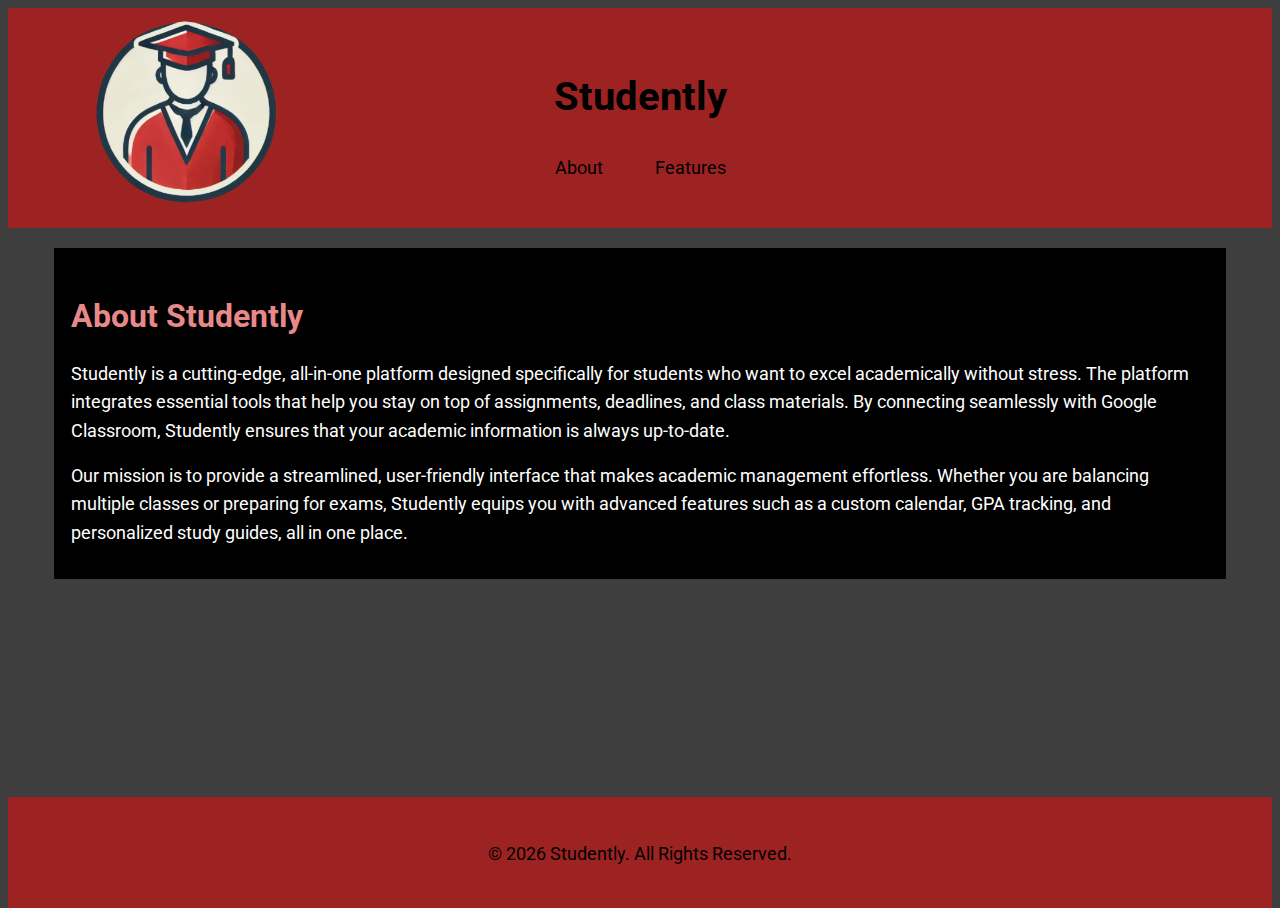
<file: src/index.html>
<!DOCTYPE html>
<html lang="en">
<head>
  <meta charset="UTF-8">
  <meta name="viewport" content="width=device-width, initial-scale=1.0">
  <meta name="description" content="Studently is an all-in-one platform designed to help students achieve academic success with ease and efficiency.">
  <title>Studently - About</title>
  <!-- Google Fonts Link for Roboto -->
  <link href="https://fonts.googleapis.com/css2?family=Roboto:wght@400;700&display=swap" rel="stylesheet">
  <link rel="stylesheet" href="styles.css">
</head>
<body>
  <!-- Header with Logo, Title, and Navigation -->
  <header>
    <div class="container">
      <!-- Logo positioned absolutely -->
      <div class="logo">
        <img src="img/logo.png" alt="Studently Logo">
      </div>
      <!-- New wrapper for title and nav links in column layout -->
      <div class="header-main">
        <h1>Studently</h1>
        <nav>
          <ul class="nav-links">
            <li><a href="index.html">About</a></li>
            <li><a href="features.html">Features</a></li>
          </ul>
        </nav>
      </div>
    </div>
  </header>
  
  <!-- Main Content -->
  <main>
    <div class="container box">
      <h2>About Studently</h2>
      <p>
        Studently is a cutting-edge, all-in-one platform designed specifically for students who want to excel academically without stress. The platform integrates essential tools that help you stay on top of assignments, deadlines, and class materials. By connecting seamlessly with Google Classroom, Studently ensures that your academic information is always up-to-date.
      </p>
      <p>
        Our mission is to provide a streamlined, user-friendly interface that makes academic management effortless. Whether you are balancing multiple classes or preparing for exams, Studently equips you with advanced features such as a custom calendar, GPA tracking, and personalized study guides, all in one place.
      </p>
    </div>
  </main>
  
  <!-- Footer -->
  <footer>
    <div class="container">
      <p>&copy; <span id="year"></span> Studently. All Rights Reserved.</p>
    </div>
  </footer>
  
  <script src="script.js"></script>
</body>
</html>
</file>
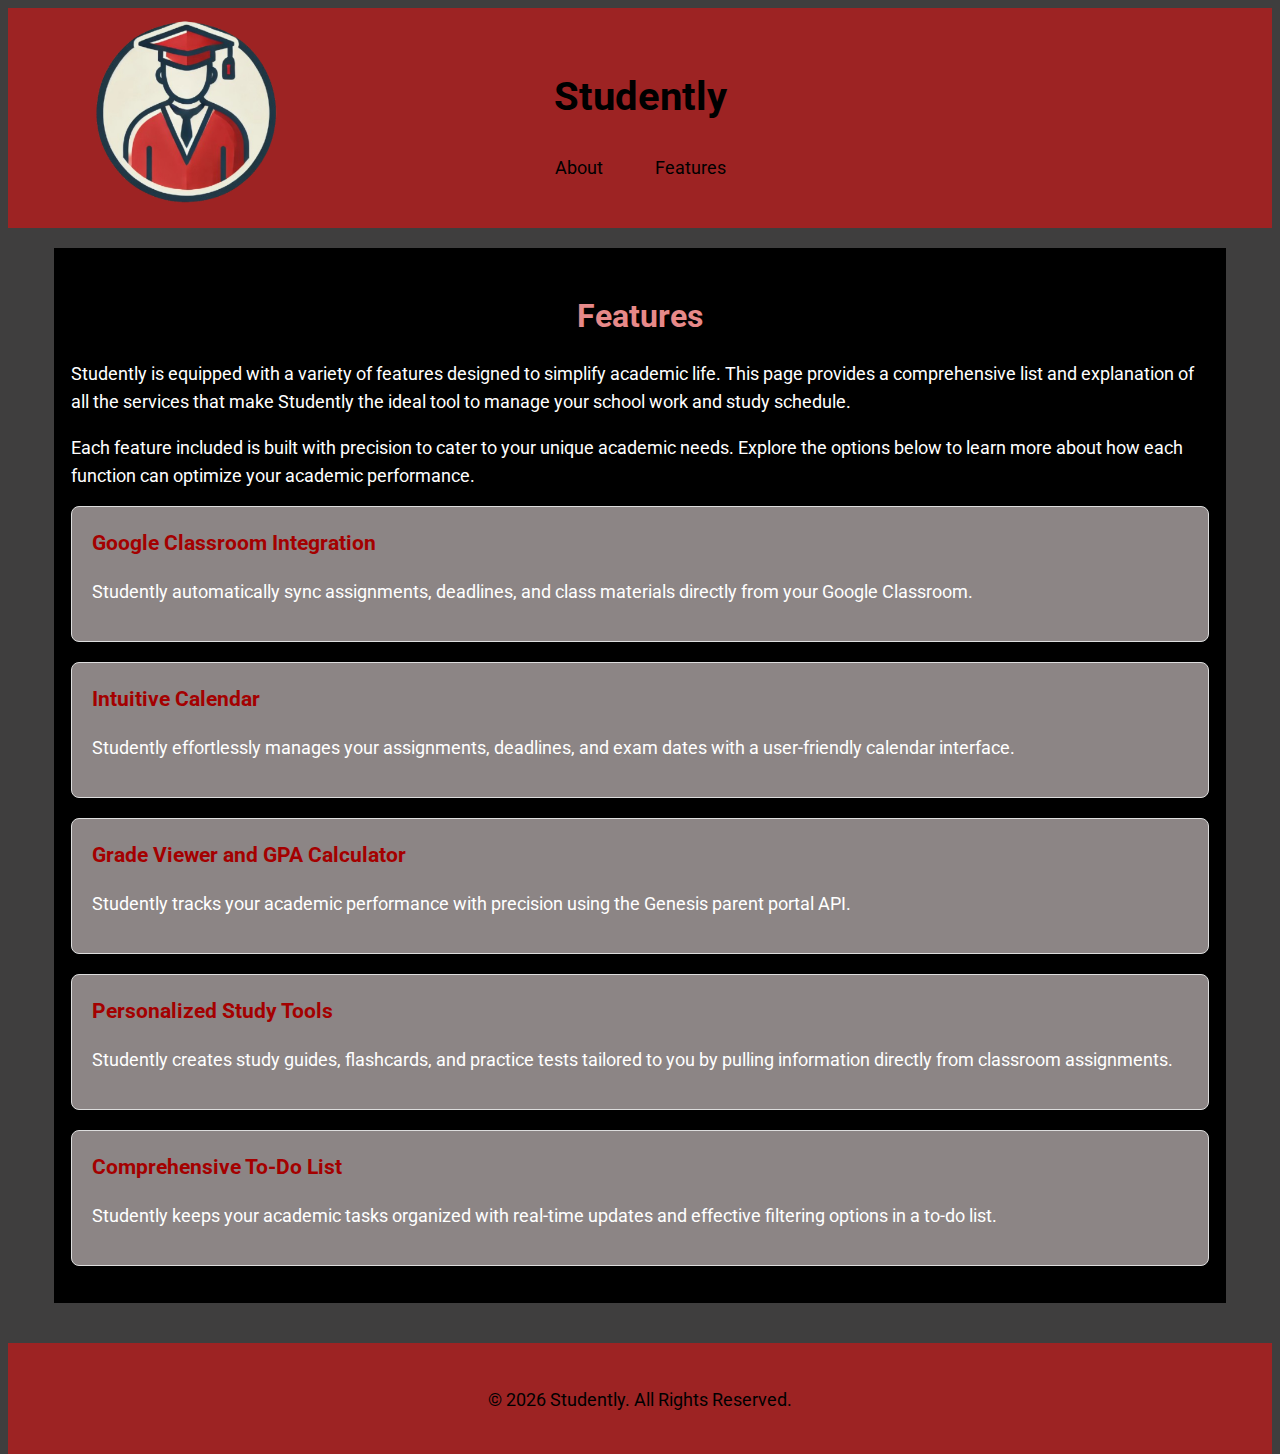
<file: src/features.html>
<!DOCTYPE html>
<html lang="en">
<head>
  <meta charset="UTF-8">
  <meta name="viewport" content="width=device-width, initial-scale=1.0">
  <meta name="description" content="Explore the features of Studently, the platform designed to optimize student success.">
  <title>Studently - Features</title>
  <!-- Google Fonts Link for Roboto -->
  <link href="https://fonts.googleapis.com/css2?family=Roboto:wght@400;700&display=swap" rel="stylesheet">
  <link rel="stylesheet" href="styles.css">
</head>
<body>
  <!-- Header with Logo, Title, and Navigation -->
  <header>
    <div class="container">
      <!-- Logo positioned absolutely -->
      <div class="logo">
        <img src="img/logo.png" alt="Studently Logo">
      </div>
      <!-- Wrapper for title and navigation stacked vertically -->
      <div class="header-main">
        <h1>Studently</h1>
        <nav>
          <ul class="nav-links">
            <li><a href="index.html">About</a></li>
            <li><a href="features.html" class="active">Features</a></li>
          </ul>
        </nav>
      </div>
    </div>
  </header>
  
  <!-- Main Features Content -->
  <main>
    <div class="container box">
      <h2 style="text-align: center;">Features</h2>
      <p>
        Studently is equipped with a variety of features designed to simplify academic life. This page provides a comprehensive list and explanation of all the services that make Studently the ideal tool to manage your school work and study schedule.
      </p>
      <p>
        Each feature included is built with precision to cater to your unique academic needs. Explore the options below to learn more about how each function can optimize your academic performance.
      </p>
      <ul class="feature-list">
        <li class="box">
          <a href="google-classroom.html"><strong>Google Classroom Integration</strong></a>
          <p>Studently automatically sync assignments, deadlines, and class materials directly from your Google Classroom.</p>
        </li>
        <li class="box">
          <a href="intuitive-calendar.html"><strong>Intuitive Calendar</strong></a>
          <p>Studently effortlessly manages your assignments, deadlines, and exam dates with a user-friendly calendar interface.</p>
        </li>
        <li class="box">
          <a href="gpa-calculator.html"><strong>Grade Viewer and GPA Calculator</strong></a>
          <p>Studently tracks your academic performance with precision using the Genesis parent portal API.</p>
        </li>
        <li class="box">
          <a href="personalized-study-tools.html"><strong>Personalized Study Tools</strong></a>
          <p>Studently creates study guides, flashcards, and practice tests tailored to you by pulling information directly from classroom assignments.</p>
        </li>
        <li class="box">
          <a href="todo-list.html"><strong>Comprehensive To-Do List</strong></a>
          <p>Studently keeps your academic tasks organized with real-time updates and effective filtering options in a to-do list.</p>
        </li>
      </ul>
    </div>
  </main>
  
  <!-- Footer -->
  <footer>
    <div class="container">
      <p>&copy; <span id="year"></span> Studently. All Rights Reserved.</p>
    </div>
  </footer>
  
  <script src="script.js"></script>
</body>
</html>
</file>
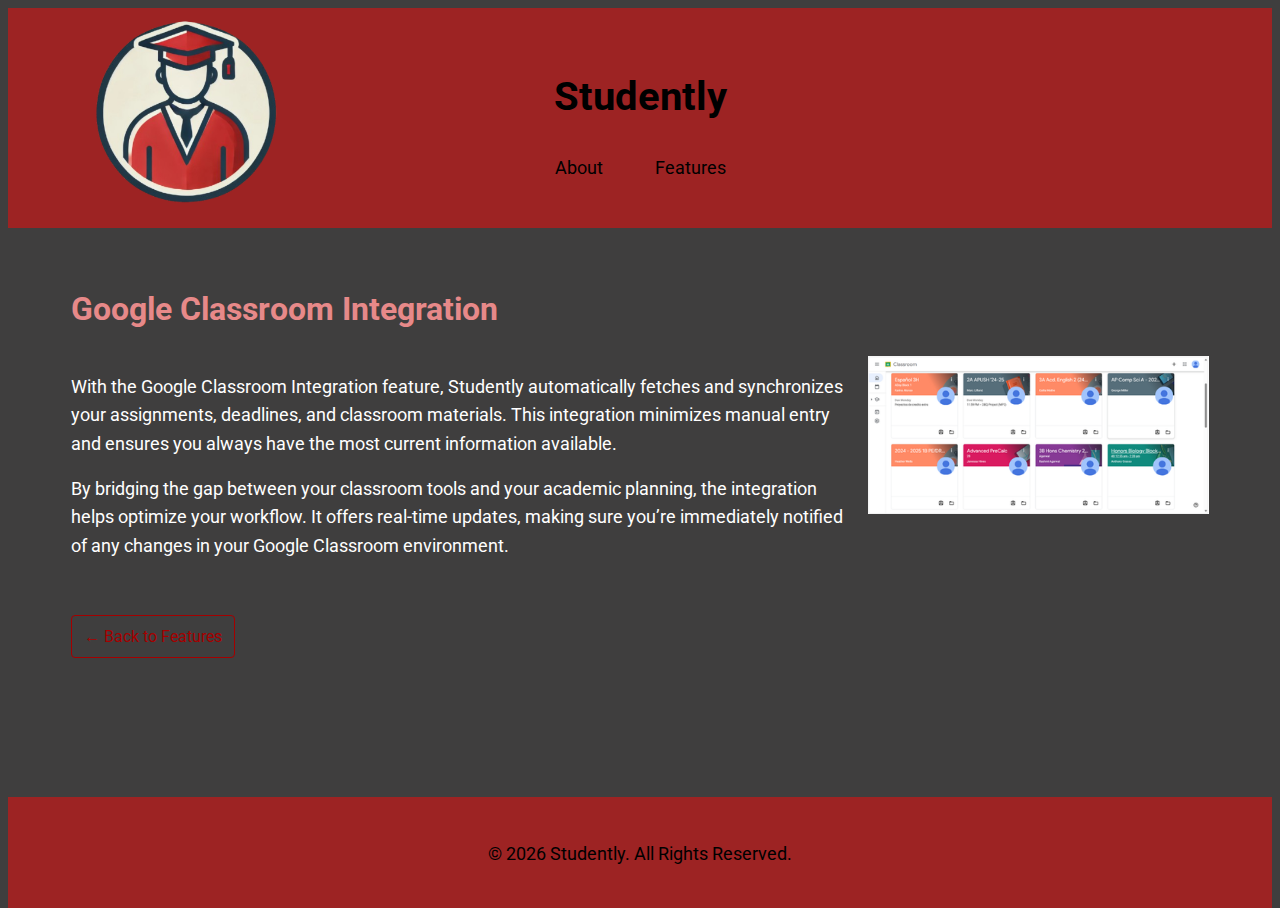
<file: src/google-classroom.html>
<!DOCTYPE html>
<html lang="en">
<head>
  <meta charset="UTF-8">
  <meta name="viewport" content="width=device-width, initial-scale=1.0">
  <meta name="description" content="Learn about the Google Classroom Integration feature in Studently.">
  <title>Google Classroom Integration - Studently Features</title>
  <!-- Google Fonts Link for Roboto -->
  <link href="https://fonts.googleapis.com/css2?family=Roboto:wght@400;700&display=swap" rel="stylesheet">
  <link rel="stylesheet" href="styles.css">
</head>
<body>
  <!-- Header with Logo, Title, and Navigation -->
  <header>
    <div class="container">
      <!-- Logo positioned absolutely at the extreme left -->
      <div class="logo">
        <img src="img/logo.png" alt="Studently Logo">
      </div>
      <!-- New wrapper to stack title and navigation vertically -->
      <div class="header-main">
        <h1>Studently</h1>
        <nav>
          <ul class="nav-links">
            <li><a href="index.html">About</a></li>
            <li><a href="features.html">Features</a></li>
          </ul>
        </nav>
      </div>
    </div>
  </header>
  
  <!-- Feature Details -->
  <main>
    <div class="container">
      <h2>Google Classroom Integration</h2>
      <!-- New container to hold text and image side by side -->
      <div class="feature-content">
        <div class="feature-text">
          <p>
            With the Google Classroom Integration feature, Studently automatically fetches and synchronizes your assignments, deadlines, and classroom materials. This integration minimizes manual entry and ensures you always have the most current information available.
          </p>
          <p>
            By bridging the gap between your classroom tools and your academic planning, the integration helps optimize your workflow. It offers real-time updates, making sure you’re immediately notified of any changes in your Google Classroom environment.
          </p>
        </div>
        <div class="feature-img">
          <img src="img/gc.png" alt="Google Classroom Integration">
        </div>
      </div>
      <a class="back-link" href="features.html">&larr; Back to Features</a>
    </div>
  </main>
  
  <!-- Footer -->
  <footer>
    <div class="container">
      <p>&copy; <span id="year"></span> Studently. All Rights Reserved.</p>
    </div>
  </footer>
  
  <script src="script.js"></script>
</body>
</html>
</file>
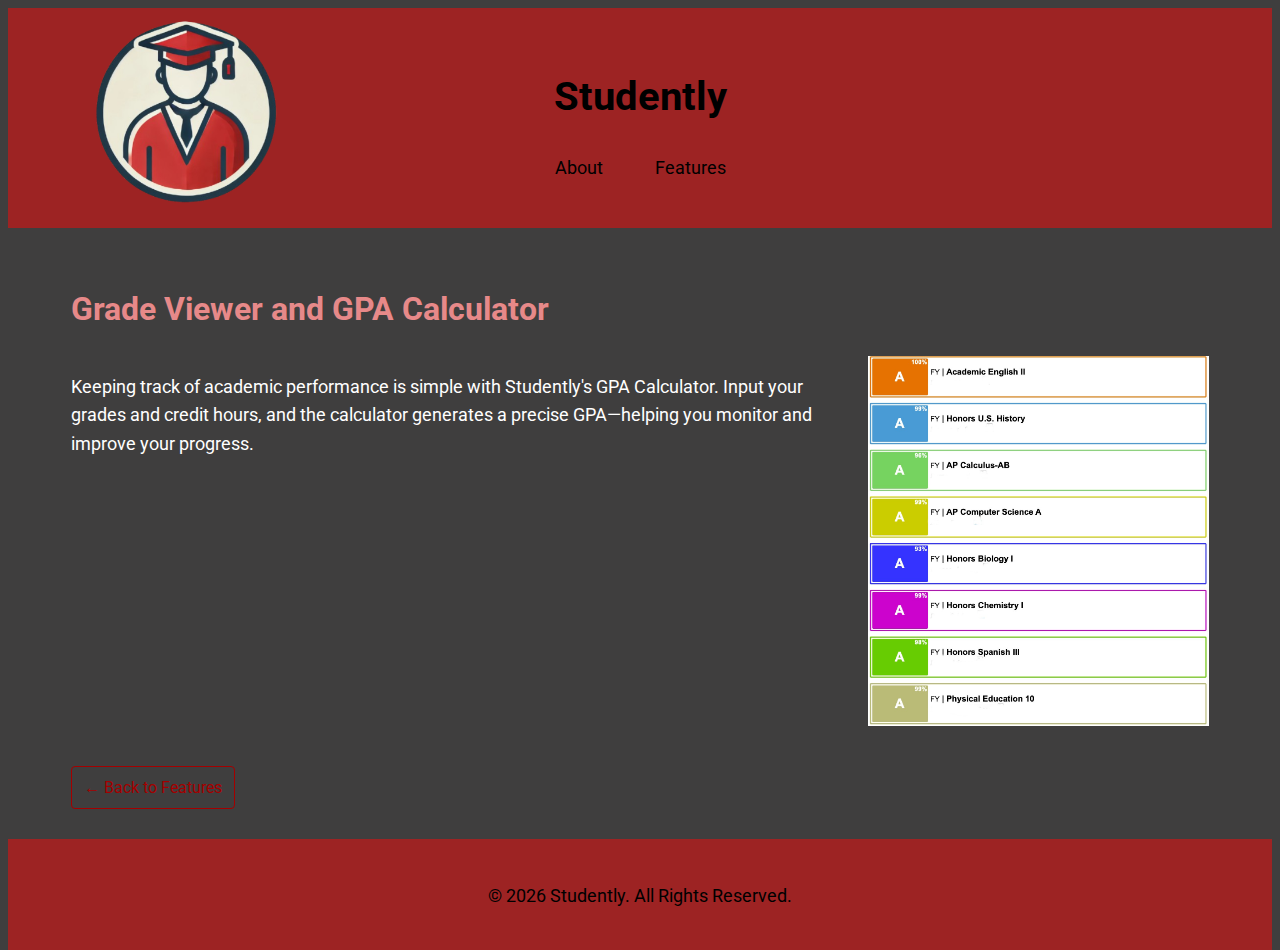
<file: src/gpa-calculator.html>
<!DOCTYPE html>
<html lang="en">
<head>
  <meta charset="UTF-8">
  <meta name="viewport" content="width=device-width, initial-scale=1.0">
  <meta name="description" content="Learn about the GPA Calculator feature in Studently.">
  <title>GPA Calculator - Studently Features</title>
  <!-- Google Fonts Link for Roboto (Optional: add if not already included globally) -->
  <link href="https://fonts.googleapis.com/css2?family=Roboto:wght@400;700&display=swap" rel="stylesheet">
  <link rel="stylesheet" href="styles.css">
</head>
<body>
  <!-- Header with Logo, Title, and Navigation -->
  <header>
    <div class="container">
      <!-- Logo positioned absolutely at the extreme left -->
      <div class="logo">
        <img src="img/logo.png" alt="Studently Logo">
      </div>
      <!-- New wrapper for title and navigation in a column layout -->
      <div class="header-main">
        <h1>Studently</h1>
        <nav>
          <ul class="nav-links">
            <li><a href="index.html">About</a></li>
            <li><a href="features.html">Features</a></li>
          </ul>
        </nav>
      </div>
    </div>
  </header>
  
  <!-- Feature Details -->
  <main>
    <div class="container">
      <h2>Grade Viewer and GPA Calculator</h2>
      <!-- New container to hold text and the genesis.jpg image side by side -->
      <div class="feature-content">
        <div class="feature-text">
          <p>
            Keeping track of academic performance is simple with Studently's GPA Calculator. Input your grades and credit hours, and the calculator generates a precise GPA—helping you monitor and improve your progress.
          </p>
        </div>
        <div class="feature-img">
          <img src="img/genesis.jpg" alt="Genesis">
        </div>
      </div>
      <a class="back-link" href="features.html">&larr; Back to Features</a>
    </div>
  </main>
  
  <!-- Footer -->
  <footer>
    <div class="container">
      <p>&copy; <span id="year"></span> Studently. All Rights Reserved.</p>
    </div>
  </footer>
  
  <script src="script.js"></script>
</body>
</html>
</file>
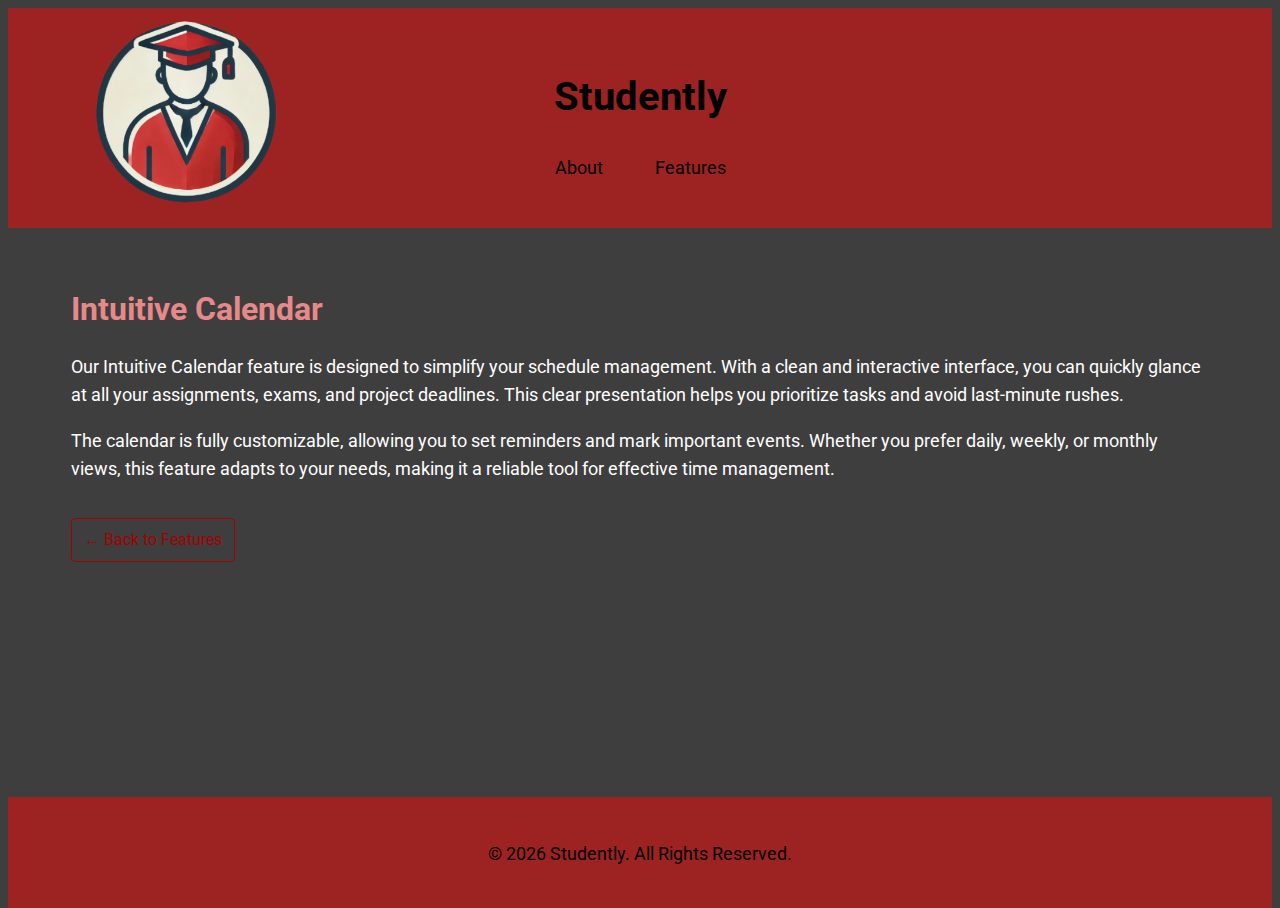
<file: src/intuitive-calendar.html>
<!DOCTYPE html>
<html lang="en">
<head>
  <meta charset="UTF-8">
  <meta name="viewport" content="width=device-width, initial-scale=1.0">
  <meta name="description" content="Learn about the Intuitive Calendar feature in Studently.">
  <title>Intuitive Calendar - Studently Features</title>
  <!-- Google Fonts Link for Roboto (optional, for consistency) -->
  <link href="https://fonts.googleapis.com/css2?family=Roboto:wght@400;700&display=swap" rel="stylesheet">
  <link rel="stylesheet" href="styles.css">
</head>
<body>
  <!-- Header with Logo, Title, and Navigation -->
  <header>
    <div class="container">
      <!-- Logo positioned absolutely at the extreme left -->
      <div class="logo">
        <img src="img/logo.png" alt="Studently Logo">
      </div>
      <!-- New wrapper to stack title and navigation vertically -->
      <div class="header-main">
        <h1>Studently</h1>
        <nav>
          <ul class="nav-links">
            <li><a href="index.html">About</a></li>
            <li><a href="features.html">Features</a></li>
          </ul>
        </nav>
      </div>
    </div>
  </header>
  
  <!-- Feature Details -->
  <main>
    <div class="container">
      <h2>Intuitive Calendar</h2>
      <p>
        Our Intuitive Calendar feature is designed to simplify your schedule management. With a clean and interactive interface, you can quickly glance at all your assignments, exams, and project deadlines. This clear presentation helps you prioritize tasks and avoid last-minute rushes.
      </p>
      <p>
        The calendar is fully customizable, allowing you to set reminders and mark important events. Whether you prefer daily, weekly, or monthly views, this feature adapts to your needs, making it a reliable tool for effective time management.
      </p>
      <a class="back-link" href="features.html">&larr; Back to Features</a>
    </div>
  </main>
  
  <!-- Footer -->
  <footer>
    <div class="container">
      <p>&copy; <span id="year"></span> Studently. All Rights Reserved.</p>
    </div>
  </footer>
  
  <script src="script.js"></script>
</body>
</html>
</file>
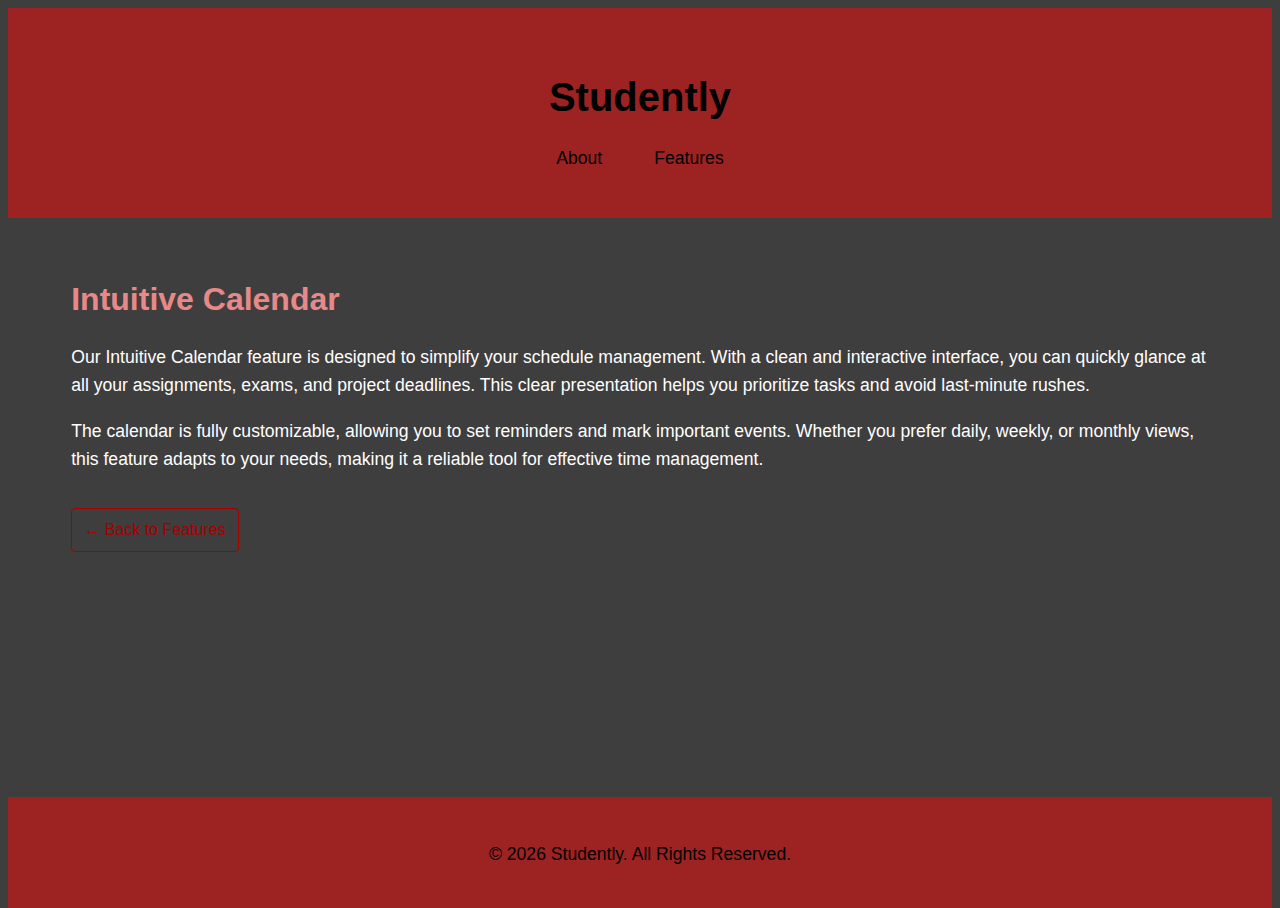
<file: src/intuitive-calender.html>
<!DOCTYPE html>
<html lang="en">
<head>
  <meta charset="UTF-8">
  <meta name="viewport" content="width=device-width, initial-scale=1.0">
  <meta name="description" content="Learn about the Intuitive Calendar feature in Studently.">
  <title>Intuitive Calendar - Studently Features</title>
  <link rel="stylesheet" href="styles.css">
</head>
<body>
   <!-- Header with Navigation -->
  <header>
    <div class="container">
      <h1>Studently</h1>
      <nav>
        <ul class="nav-links">
          <li><a href="index.html">About</a></li>
          <li><a href="features.html">Features</a></li>
        </ul>
      </nav>
    </div>
  </header>
  
  <!-- Feature Details -->
  <main>
    <div class="container">
      <h2>Intuitive Calendar</h2>
      <p>
        Our Intuitive Calendar feature is designed to simplify your schedule management. With a clean and interactive interface, you can quickly glance at all your assignments, exams, and project deadlines. This clear presentation helps you prioritize tasks and avoid last-minute rushes.
      </p>
      <p>
        The calendar is fully customizable, allowing you to set reminders and mark important events. Whether you prefer daily, weekly, or monthly views, this feature adapts to your needs, making it a reliable tool for effective time management.
      </p>
      <a class="back-link" href="features.html">&larr; Back to Features</a>
    </div>
  </main>
  
  <!-- Footer -->
  <footer>
    <div class="container">
      <p>&copy; <span id="year"></span> Studently. All Rights Reserved.</p>
    </div>
  </footer>
  <script src="script.js"></script>
</body>
</html>
</file>
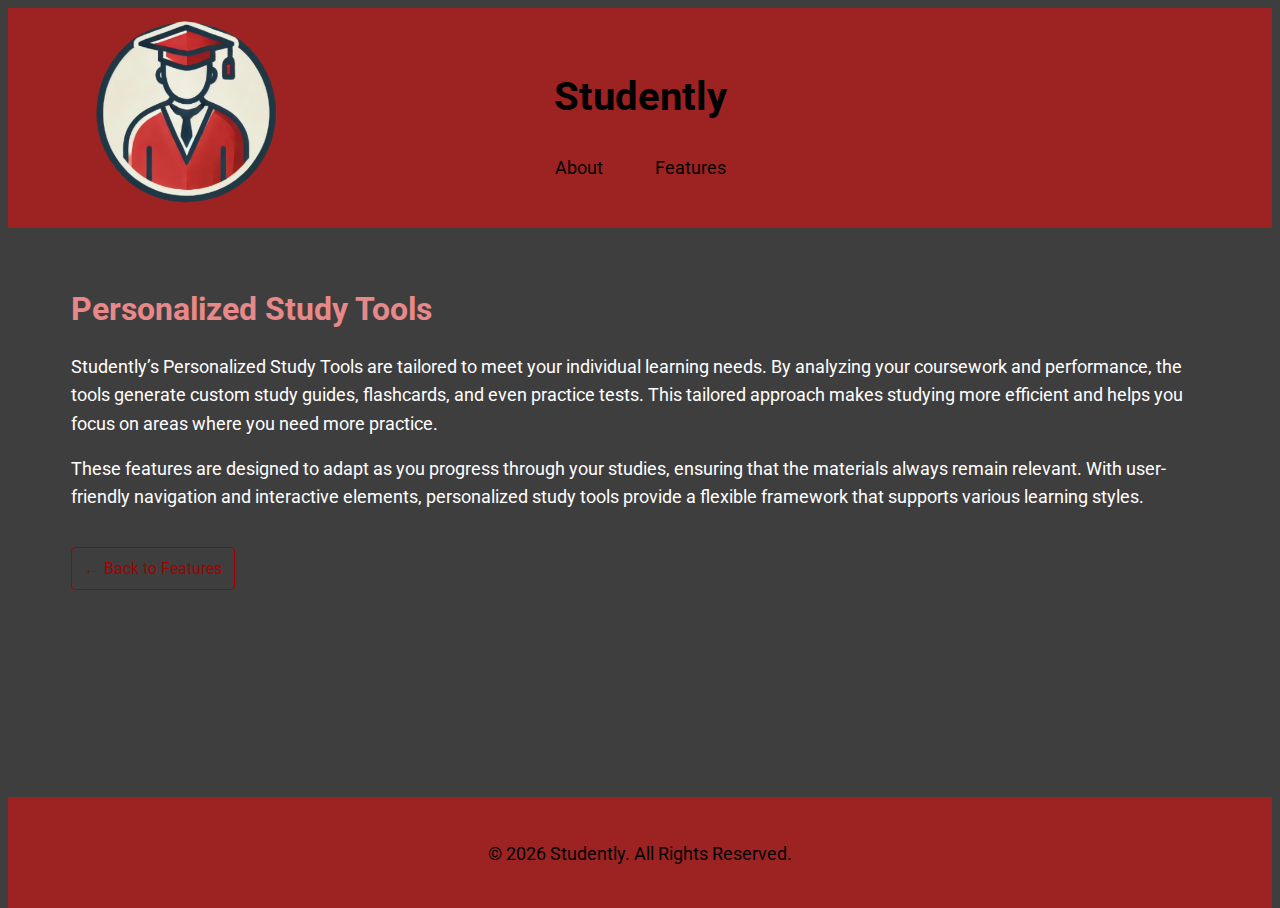
<file: src/personalized-study-tools.html>
<!DOCTYPE html>
<html lang="en">
<head>
  <meta charset="UTF-8">
  <meta name="viewport" content="width=device-width, initial-scale=1.0">
  <meta name="description" content="Learn about the Personalized Study Tools feature in Studently.">
  <title>Personalized Study Tools - Studently Features</title>
  <!-- Google Fonts Link for Roboto -->
  <link href="https://fonts.googleapis.com/css2?family=Roboto:wght@400;700&display=swap" rel="stylesheet">
  <link rel="stylesheet" href="styles.css">
</head>
<body>
  <!-- Header with Logo, Title, and Navigation -->
  <header>
    <div class="container">
      <!-- Logo positioned absolutely at the extreme left -->
      <div class="logo">
        <img src="img/logo.png" alt="Studently Logo">
      </div>
      <!-- New wrapper for title and navigation stacked vertically -->
      <div class="header-main">
        <h1>Studently</h1>
        <nav>
          <ul class="nav-links">
            <li><a href="index.html">About</a></li>
            <li><a href="features.html">Features</a></li>
          </ul>
        </nav>
      </div>
    </div>
  </header>
  
  <!-- Feature Details -->
  <main>
    <div class="container">
      <h2>Personalized Study Tools</h2>
      <p>
        Studently’s Personalized Study Tools are tailored to meet your individual learning needs. By analyzing your coursework and performance, the tools generate custom study guides, flashcards, and even practice tests. This tailored approach makes studying more efficient and helps you focus on areas where you need more practice.
      </p>
      <p>
        These features are designed to adapt as you progress through your studies, ensuring that the materials always remain relevant. With user-friendly navigation and interactive elements, personalized study tools provide a flexible framework that supports various learning styles.
      </p>
      <a class="back-link" href="features.html">&larr; Back to Features</a>
    </div>
  </main>
  
  <!-- Footer -->
  <footer>
    <div class="container">
      <p>&copy; <span id="year"></span> Studently. All Rights Reserved.</p>
    </div>
  </footer>
  
  <script src="script.js"></script>
</body>
</html>
</file>
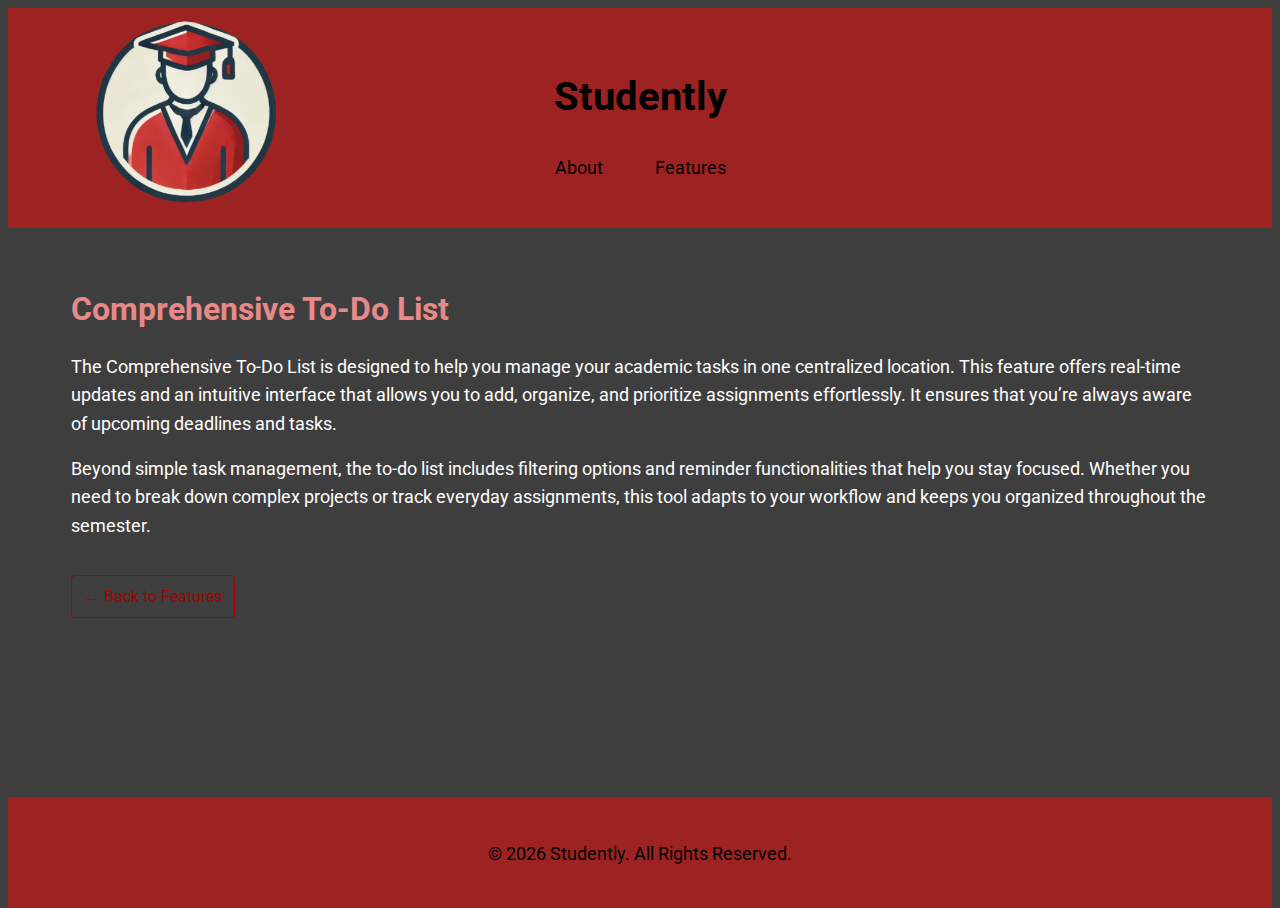
<file: src/todo-list.html>
<!DOCTYPE html>
<html lang="en">
<head>
  <meta charset="UTF-8">
  <meta name="viewport" content="width=device-width, initial-scale=1.0">
  <meta name="description" content="Learn about the Comprehensive To-Do List feature in Studently.">
  <title>Comprehensive To-Do List - Studently Features</title>
  <!-- Google Fonts Link for Roboto (optional, for consistency) -->
  <link href="https://fonts.googleapis.com/css2?family=Roboto:wght@400;700&display=swap" rel="stylesheet">
  <link rel="stylesheet" href="styles.css">
</head>
<body>
  <!-- Header with Logo, Title, and Navigation -->
  <header>
    <div class="container">
      <!-- Logo positioned absolutely at the extreme left -->
      <div class="logo">
        <img src="img/logo.png" alt="Studently Logo">
      </div>
      <!-- Wrapper for title and navigation stacked vertically -->
      <div class="header-main">
        <h1>Studently</h1>
        <nav>
          <ul class="nav-links">
            <li><a href="index.html">About</a></li>
            <li><a href="features.html">Features</a></li>
          </ul>
        </nav>
      </div>
    </div>
  </header>
  
  <!-- Feature Details -->
  <main>
    <div class="container">
      <h2>Comprehensive To-Do List</h2>
      <p>
        The Comprehensive To-Do List is designed to help you manage your academic tasks in one centralized location. This feature offers real-time updates and an intuitive interface that allows you to add, organize, and prioritize assignments effortlessly. It ensures that you’re always aware of upcoming deadlines and tasks.
      </p>
      <p>
        Beyond simple task management, the to-do list includes filtering options and reminder functionalities that help you stay focused. Whether you need to break down complex projects or track everyday assignments, this tool adapts to your workflow and keeps you organized throughout the semester.
      </p>
      <a class="back-link" href="features.html">&larr; Back to Features</a>
    </div>
  </main>
  
  <!-- Footer -->
  <footer>
    <div class="container">
      <p>&copy; <span id="year"></span> Studently. All Rights Reserved.</p>
    </div>
  </footer>
  
  <script src="script.js"></script>
</body>
</html>
</file>
<file: src/styles.css>
/*==============================
  Global Layout Adjustments
==============================*/
html, body {
  height: 100%;
}

body {
  display: flex;
  flex-direction: column;
  /* Use the Roboto font loaded from Google Fonts */
  font-family: 'Roboto', Helvetica, Arial, sans-serif;
  color: #ffffff;
  background-color: #3f3e3e;
  line-height: 1.6;
}

/*==============================
  Container for Consistent Width
==============================*/
.container {
  width: 90%;
  max-width: 1200px;
  margin: 0 auto;
  padding: 10px;
}

/* Debug Style: Add a light border to see container edges */
.box {
  border: 2px dashed #000000;
  padding: 15px;
  margin-bottom: 20px;
  background-color: #000000;
}

/*==============================
  Header Styling
==============================*/
header {
  background-color: #9d2323;
  color: #000000;
  padding: 20px 0;
  position: relative; /* Establishes a positioning context for absolute elements */
}

/* Use a simple block layout for the header container */
header .container {
  position: relative;
  text-align: center; /* Center header-main content */
}

/* New wrapper to stack title and nav links vertically */
.header-main {
  display: flex;
  flex-direction: column;
  align-items: center;
}

/* Header Title */
header h1 {
  font-size: 2.5rem;
  margin-bottom: 10px;
}

/*==============================
  Logo Styling
==============================*/
/* Absolutely position the logo container to the extreme left */
.logo {
  position: absolute;
  left: 0;
  top: 50%;
  transform: translateY(-50%);
}

.logo img {
  width: 250px;      /* Adjust the size as needed */
  height: auto;      /* Maintain aspect ratio */
  margin-right: 15px;/* Space between the logo and the title */
}

/*==============================
  Navigation Links
==============================*/
.nav-links {
  list-style: none;
  display: flex;
  justify-content: center;
  margin-top: 15px;
  padding: 0;
}

.nav-links li {
  margin: 0 10px;
}

.nav-links a {
  color: #000000;
  text-decoration: none;
  font-size: 1.1rem;
  padding: 8px 16px;
  border-radius: 4px;
  transition: background-color 0.3s;
}

.nav-links a:hover,
.nav-links a:focus {
  background-color: #a40000;
}

/*==============================
  Back-Link Styling
==============================*/
.back-link {
  display: inline-block;
  margin-top: 20px;
  padding: 8px 12px;
  text-decoration: none;
  color: #a40000;
  border: 1px solid #a40000;
  border-radius: 4px;
  transition: background-color 0.3s, color 0.3s;
}

.back-link:hover {
  background-color: #a40000;
  color: #fff;
}

/*==============================
  Main Content Styling
==============================*/
main {
  flex: 1;  /* Allows the main content to expand and push the footer down */
  padding: 20px 0;
}

h2 {
  font-size: 2rem;
  margin-bottom: 15px;
  color: #e78989;
}

p {
  font-size: 1.1rem;
  margin-bottom: 15px;
}

/*==============================
  Feature List Styling
==============================*/
.feature-list {
  list-style: none;
  padding: 0;
}

.feature-list li {
  background-color: #8c8585;
  margin-bottom: 20px;
  padding: 20px;
  border-radius: 8px;
  box-shadow: 0 4px 6px rgba(0, 0, 0, 0.1);
  /* Debug border to clearly see the box */
  border: 1px solid #ddd;
}

.feature-list a {
  text-decoration: none;
  color: #a40000;
  font-size: 1.3rem;
}

.feature-list a:hover {
  color: #a40000;
}

/*==============================
  Feature Content Layout
==============================*/
.feature-content {
  display: flex;
  flex-direction: row;
  justify-content: space-between;
  align-items: flex-start;
  gap: 20px;
  margin: 20px 0;
}

.feature-text {
  flex: 1;
}

.feature-img {
  max-width: 30%; /* Reduced from 40% to 30% to make the image smaller */
}

.feature-img img {
  max-width: 100%;
  height: auto;
  display: block;
}


/*==============================
  Footer Styling
==============================*/
footer {
  background-color: #9d2323;
  text-align: center;
  padding: 15px 0;
  font-size: 0.9rem;
  color: #000000;
}
</file>
